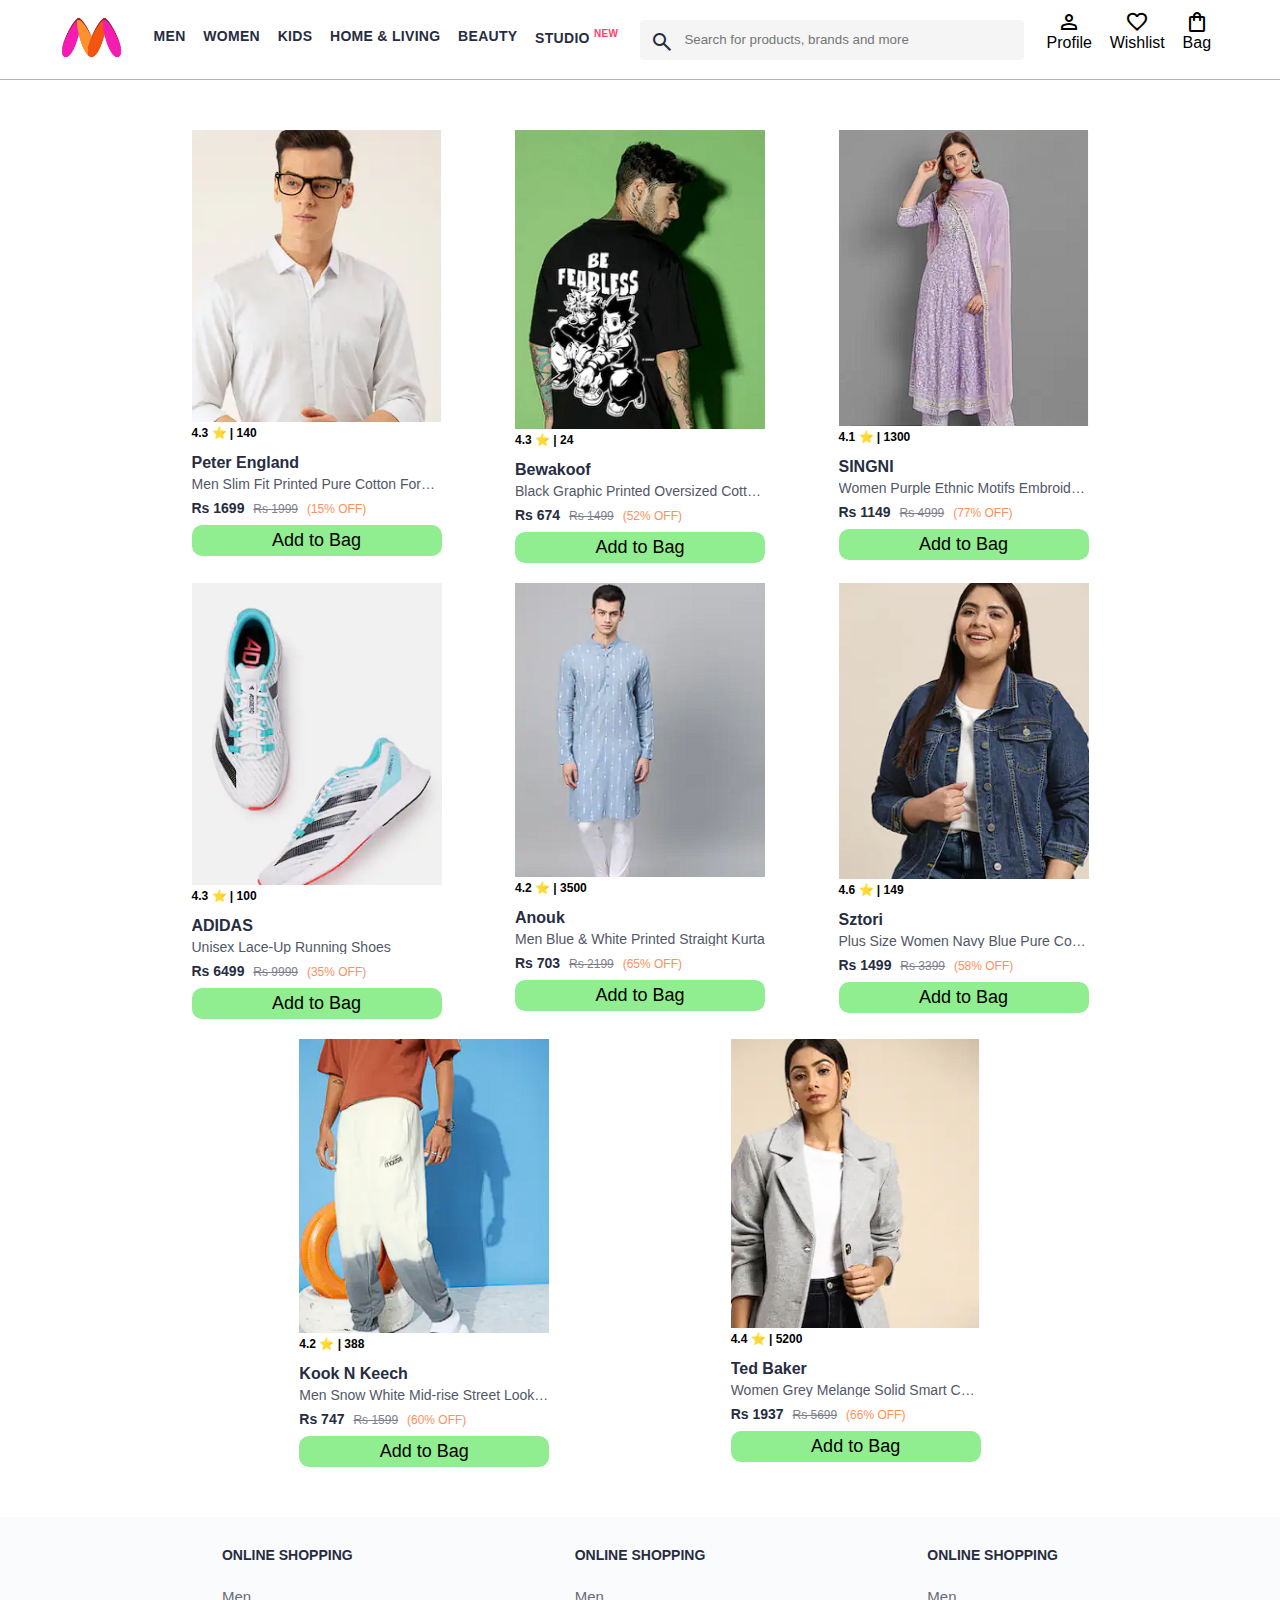
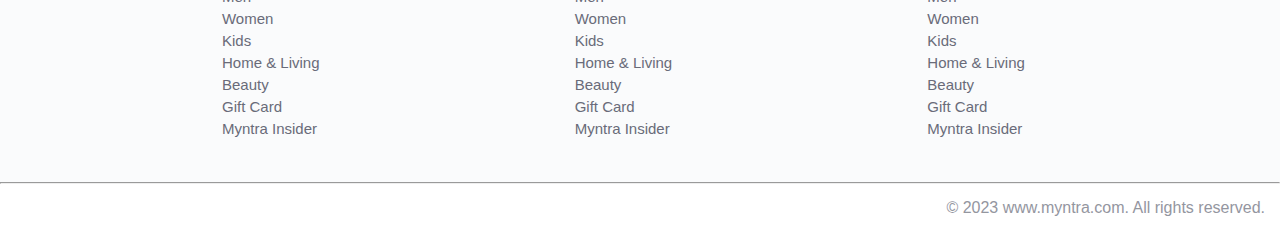
<file: index.html>
<!DOCTYPE html>
<html lang="en">
<head>
    <title>Myntra Functional Clone</title>
    <link rel="stylesheet" href="index.css">
    <link rel="stylesheet" href="https://fonts.googleapis.com/css2?family=Material+Symbols+Outlined:opsz,wght,FILL,GRAD@20..48,100..700,0..1,-50..200" />
</head>
<body>
    <header>
        <div class="logo_container">
            <a href="#"><img class="myntra_home" src="download.png" alt="Myntra Home"></a>
        </div>
        <nav class="nav_bar">
            <a href="#">Men</a>
            <a href="#">Women</a>
            <a href="#">Kids</a>
            <a href="#">Home & Living</a>
            <a href="#">Beauty</a>
            <a href="#">Studio <sup>New</sup></a>
        </nav>
        <div class="search_bar">
            <span class="material-symbols-outlined search_icon">search</span>
            <input class="search_input" placeholder="Search for products, brands and more">
        </div>
        <div class="action_bar">
            <div class="action_container">
                <span class="material-symbols-outlined action_icon">person</span>
                <span class="action_name">Profile</span>
            </div>

            <div class="action_container">
                <span class="material-symbols-outlined action_icon">favorite</span>
                <span class="action_name">Wishlist</span>
            </div>

            <a class="action_container" href="bag.html">
                <span class="material-symbols-outlined action_icon">shopping_bag</span>
                <span class="action_name">Bag</span>
                <span class="bag-item-count">0</span>
            </a>
        </div>
    </header>
    <main>
        <!-- <div class="banner_container">
            <img class="banner_image" src="Screenshot 2023-11-01 191635.png" alt="Main banner">
        </div> -->
        <div class="items-container">
        </div>
    </main>
    <footer>
        <div class="footer_container">
            <div class="footer_column">
                <h3>ONLINE SHOPPING</h3>

                <a href="#">Men</a>
                <a href="#">Women</a>
                <a href="#">Kids</a>
                <a href="#">Home & Living</a>
                <a href="#">Beauty</a>
                <a href="#">Gift Card</a>
                <a href="#">Myntra Insider</a>
            </div>

            <div class="footer_column">
                <h3>ONLINE SHOPPING</h3>

                <a href="#">Men</a>
                <a href="#">Women</a>
                <a href="#">Kids</a>
                <a href="#">Home & Living</a>
                <a href="#">Beauty</a>
                <a href="#">Gift Card</a>
                <a href="#">Myntra Insider</a>
            </div>

            <div class="footer_column">
                <h3>ONLINE SHOPPING</h3>

                <a href="#">Men</a>
                <a href="#">Women</a>
                <a href="#">Kids</a>
                <a href="#">Home & Living</a>
                <a href="#">Beauty</a>
                <a href="#">Gift Card</a>
                <a href="#">Myntra Insider</a>
            </div>
        </div>
        <hr>

        <div class="copyright">
            © 2023 www.myntra.com. All rights reserved.
        </div>
    </footer>
    <script src="items.js"></script>
    <script src="index.js"></script>
    <script src="bag.js"></script>
</body>
</html>
</file>
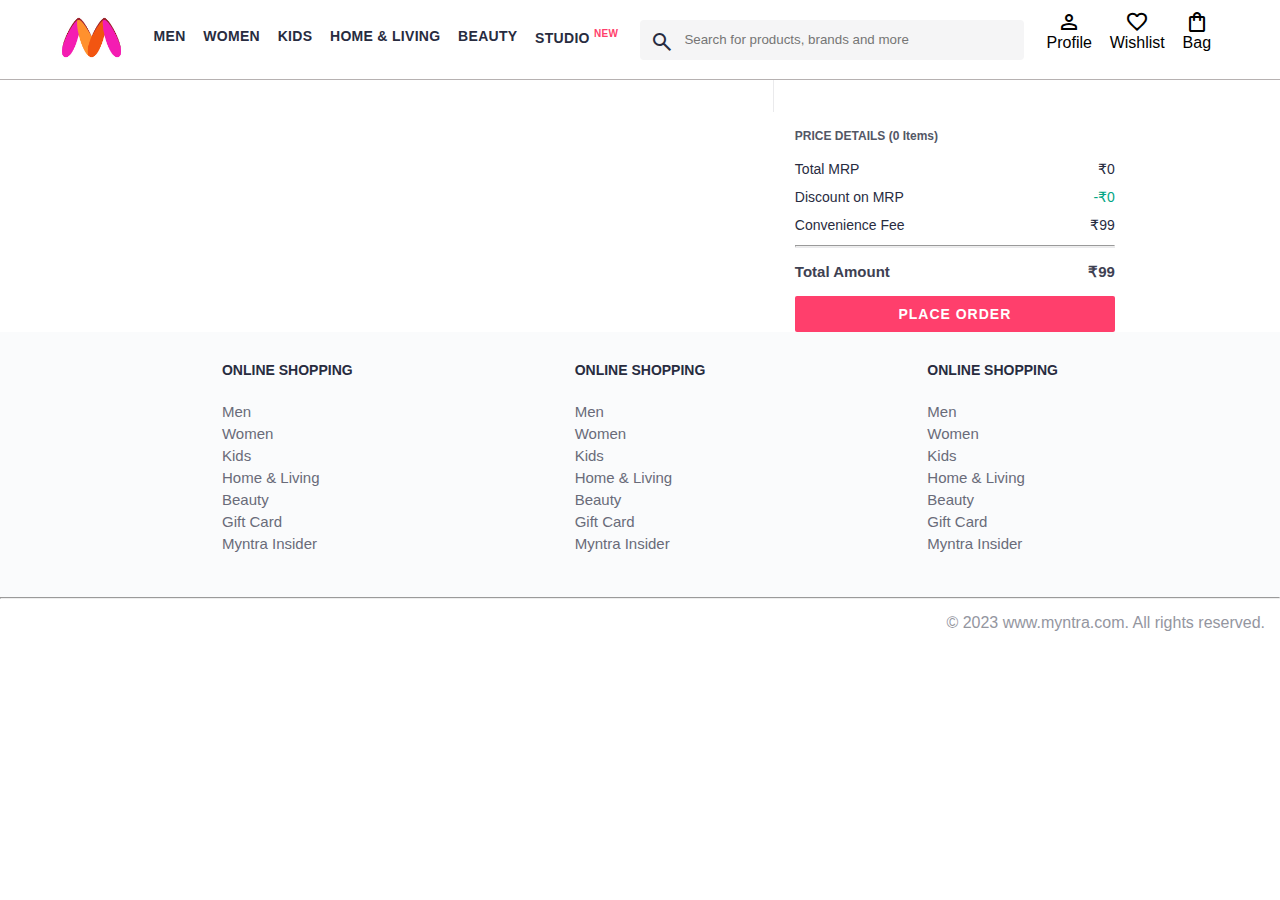
<file: bag.html>
<!DOCTYPE html>
<html lang="en">
<head>
    <title>Myntra Clone</title>
    <link rel="stylesheet" href="index.css">
    <link rel="stylesheet" href="bag.css">
    <link rel="stylesheet" href="https://fonts.googleapis.com/css2?family=Material+Symbols+Outlined:opsz,wght,FILL,GRAD@20..48,100..700,0..1,-50..200" />
</head>
<body>
    <header>
        <div class="logo_container">
            <a href="#"><img class="myntra_home" src="download.png" alt="Myntra Home"></a>
        </div>
        <nav class="nav_bar">
            <a href="#">Men</a>
            <a href="#">Women</a>
            <a href="#">Kids</a>
            <a href="#">Home & Living</a>
            <a href="#">Beauty</a>
            <a href="#">Studio <sup>New</sup></a>
        </nav>
        <div class="search_bar">
            <span class="material-symbols-outlined search_icon">search</span>
            <input class="search_input" placeholder="Search for products, brands and more">
        </div>
        <div class="action_bar">
            <div class="action_container">
                <span class="material-symbols-outlined action_icon">person</span>
                <span class="action_name">Profile</span>
            </div>

            <div class="action_container">
                <span class="material-symbols-outlined action_icon">favorite</span>
                <span class="action_name">Wishlist</span>
            </div>

            <div class="action_container">
                <span class="material-symbols-outlined action_icon">shopping_bag</span>
                <span class="action_name">Bag</span>
                <span class="bag-item-count">0</span>
            </div>
        </div>
    </header>
    <main>
      <div class="bag-page">
        <div class="bag-items-container">
          <div class="bag-item-container">
            <div class="item-left-part">
              <img class="bag-item-img" src="img1.png">
            </div>
            <div class="item-right-part">
              <div class="company">ADIDAS</div>
              <div class="item-name">Men Printed Polo Collar Indian Cricket ODI Jersey</div>
              <div class="price-container">
                <span class="current-price">Rs 999</span>
                <span class="original-price">Rs 999</span>
                <span class="discount-percentage">(0% OFF)</span>
              </div>
              <div class="return-period">
                <span class="return-period-days">14 days</span> return available
              </div>
              <div class="delivery-details">
                Delivery by
                <span class="delivery-details-days">10 Oct 2023</span>
              </div>
            </div>

            <div class="remove-from-cart">X</div>
          </div>

        </div>
        <div class="bag-summary">
          <div class="bag-details-container">
            <div class="price-header">PRICE DETAILS (2 Items) </div>
            <div class="price-item">
              <span class="price-item-tag">Total MRP</span>
              <span class="price-item-value">Rs1284</span>
            </div>
            <div class="price-item">
              <span class="price-item-tag">Discount on MRP</span>
              <span class="price-item-value priceDetail-base-discount">-Rs143</span>
            </div>
            <div class="price-item">
              <span class="price-item-tag">Convenience Fee</span>
              <span class="price-item-value">Rs 99</span>
            </div>
            <hr>
            <div class="price-footer">
              <span class="price-item-tag">Total Amount</span>
              <span class="price-item-value">Rs 1240</span>
            </div>
          </div>
          <button class="btn-place-order">
            <div class="css-xjhrni">PLACE ORDER</div>
          </button>
        </div>

      </div>
    </main>
    <footer>
        <div class="footer_container">
            <div class="footer_column">
                <h3>ONLINE SHOPPING</h3>

                <a href="#">Men</a>
                <a href="#">Women</a>
                <a href="#">Kids</a>
                <a href="#">Home & Living</a>
                <a href="#">Beauty</a>
                <a href="#">Gift Card</a>
                <a href="#">Myntra Insider</a>
            </div>

            <div class="footer_column">
                <h3>ONLINE SHOPPING</h3>

                <a href="#">Men</a>
                <a href="#">Women</a>
                <a href="#">Kids</a>
                <a href="#">Home & Living</a>
                <a href="#">Beauty</a>
                <a href="#">Gift Card</a>
                <a href="#">Myntra Insider</a>
            </div>

            <div class="footer_column">
                <h3>ONLINE SHOPPING</h3>

                <a href="#">Men</a>
                <a href="#">Women</a>
                <a href="#">Kids</a>
                <a href="#">Home & Living</a>
                <a href="#">Beauty</a>
                <a href="#">Gift Card</a>
                <a href="#">Myntra Insider</a>
            </div>
        </div>
        <hr>

        <div class="copyright">
            © 2023 www.myntra.com. All rights reserved.
        </div>
    </footer>
    <script src="items.js"></script>
    <script src="index.js"></script>
    <script src="bag.js"></script>
</body>
</html>
</file>
<file: index.css>
/***************** Item Page CSS **************************/
/*.action_container {
    text-decoration: none;
}
a.action_container:link {
    color:black;
}
.item-details {
    cursor: pointer;
    width: 250px;
    margin: 10px;
}
.stars {
    font-size: 12px;
    font-weight: 700;
    text-align: left;
}
.company {
    font-size: 18px;
    font-weight: 700;
    line-height: 1;
    color: #282c3f;
    margin-bottom: 6px;
    overflow: hidden;
    text-overflow: ellipsis;
    white-space: nowrap;
    margin-top: 20px;
}
.item-name {
    color: #535766;
    font-size: 16px;
    line-height: 1;
    margin-bottom: 0;
    margin-top: 0;
    overflow: hidden;
    text-overflow: ellipsis;
    white-space: nowrap;
    font-weight: 400;
    display: block;
}
.price-container {
    margin-top: 10px;
}
.current-price {
    font-size: 14px;
    font-weight: 700;
    color: #282c3f;
}
.original-price {
    text-decoration: line-through;
    color: #7e818c;
    font-weight: 400;
    margin-left: 5px;
    font-size: 12px;
}
.discount-percentage {
    color: #ff905a;
    font-weight: 400;
    font-size: 12px;
    margin-left: 5px;
}
.btn-bag {
    background-color: lightgreen;
    border: none;
    padding: 5px 15px;
    border-radius: 10px;
    width: 100%;
    margin-top: 7px;
    font-size: 20px;
    cursor: pointer;
}
.bag-items {
    background-color: #f16565;
    white-space: nowrap;
    text-align: center;
    line-height: 18px;
    padding: 0 6px;
    height: 18px;
    position: relative;
    border-radius: 50%;
    font-size: 12px;
    color: #fff;
    left: 13px;
    top: -44px;
    font-weight: 700;
    cursor: pointer;
}*/

* {
    margin: 0;
    padding: 0;
    font-family: Assistant,-apple-system,BlinkMacSystemFont,Segoe UI,Roboto,Helvetica,Arial,sans-serif;
    box-sizing: border-box;
}
header {
    display: flex;
    background-color: #ffffff;
    height: 80px;
    justify-content: space-between;
    align-items: center;
    border-bottom: 1px solid #b6b1b1;
}
.myntra_home {
    height: 45px;
}
.logo_container {
    margin-left: 4%;
}
.action_bar {
    margin-right: 4%;
}
.nav_bar {
    display: flex;
    min-width: 500px;
    justify-content: space-evenly;
}
.nav_bar a {
    font-size: 14px;
    letter-spacing: .3px;
    color: #282c3f;
    font-weight: 700;
    text-transform: uppercase;
    text-decoration: none;
    padding: 28px 0;
    border-bottom: 5px solid #ffffff;
}
.nav_bar a:hover {
    border-bottom: 4px solid #f54e77;
}

.nav_bar a sup {
    color: #ff3f6c;
    font-size: 10px;
}

.search_bar {
    height: 40px;
    min-width: 200px;
    width: 30%;
    display: flex;
    align-items: center;
}
.search_icon {
    box-sizing: content-box;
    height: 20px;
    padding: 10px;

    background-color: #f5f5f6;
    color: #282c3f;
    font-weight: 300;
    border-radius: 4px 0 0 4px;
}
.search_input {
    color: #696e79;
    background-color: #f5f5f6;
    flex-grow: 1;
    height: 40px;
    border: 0;
    border-radius: 0 4px 4px 0;
}

.action_bar {
    display: flex;
    min-width: 200px;
    justify-content: space-evenly;
}

.action_container {
    display: flex;
    flex-direction: column;
    align-items: center;
}

/* Main section */
.banner_container {
    margin: 40px 0;
}
.banner_image {
    width: 100%;
}

.category_heading {
    text-transform: uppercase;
    color: #3e4152;
    letter-spacing: .15em;
    font-size: 1.8em;
    margin: 50px 0 10px 30px;
    max-height: 5em;
    font-weight: 700;
}

.category_items, .items-container {
    width: 80%;
    margin: 50px 10%;
    display: flex;
    flex-wrap: wrap;
    justify-content: space-evenly;
}

.sale_item {
    width: 250px;
}

.footer_container {
    padding: 30px 0px 40px 0px;
    background: #FAFBFC;
    display: flex;
    justify-content: space-evenly;
}

.footer_column {
    display: flex;
    flex-direction: column;
}

.footer_column h3 {
    color: #282c3f;
    font-size: 14px;
    margin-bottom: 25px;
}

.footer_column a {
    color: #696b79;
    font-size: 15px;
    text-decoration: none;
    padding-bottom: 5px;
}

.copyright {
    color: #94969f;
    text-align: end;
    padding: 15px;
}

.items-container {
    width: 80%;
    margin: 40px 10%;
}
.item-container {
    width: 250px;
    margin: 10px;
}
.item-image {
    width: 100%;
}
.rating {
    font-size: 12px;
    font-weight: 700;
}
.company-name {
    margin-top: 15px;
    font-size: 16px;
    font-weight: 700;
    line-height: 1;
    color: #282c3f;
    margin-bottom: 6px;
    overflow: hidden;
    text-overflow: ellipsis;
    white-space: nowrap;
}
.item-name {
    color: #535766;
    font-size: 14px;
    line-height: 1;
    margin-bottom: 0;
    margin-top: 0;
    overflow: hidden;
    text-overflow: ellipsis;
    white-space: nowrap;
    font-weight: 400;
    display: block;
}
.price {
    margin-top: 10px;
    font-size: 14px;
    line-height: 15px;
    color: #282c3f;
    white-space: nowrap;
}
.current-price {
    font-size: 14px;
    font-weight: 700;
    color: #282c3f;
}
.original-price {
    text-decoration: line-through;
    color: #7e818c;
    font-weight: 400;
    margin-left: 5px;
    font-size: 12px;
}
.discount {
    color: #ff905a;
    font-weight: 400;
    font-size: 12px;
    margin-left: 5px;
}
.btn-add-bag {
    margin-top: 8px;
    font-size: 18px;
    width: 100%;
    background-color: lightgreen;
    border: none;
    padding: 5px 15px;
    border-radius: 10px;
    cursor: pointer;
}
.bag-item-count {
    background-color: #f16565;
    white-space: nowrap;
    text-align: center;
    line-height: 18px;
    padding: 0 6px;
    height: 18px;
    position: relative;
    border-radius: 50%;
    font-size: 12px;
    color: #fff;
    left: 13px;
    top: -44px;
    font-weight: 700;
    cursor: pointer;
}
.action_container {
    text-decoration: none;
}
a.action_container:link {
    color:black;
}
</file>
<file: bag.css>
.bag-items-container {
  display: inline-block;
  width: 64%;
  padding-right: 20px;
  border-right: 1px solid #eaeaec;
  padding-top: 32px;
  color: #282c3f;
  font-size: 13px;
  line-height: 1.42857143;
}

.bag-page {
  width: 75%;
  margin-left: 12.5%;
}

.bag-summary {
  vertical-align: top;
  display: inline-block;
  width: 35%;
  padding: 24px 0 0 16px;
  color: #282c3f;
  font-size: 13px;
  line-height: 1.42857143;
}

.bag-details-container {
  margin-bottom: 16px;
}

.price-header {
  font-size: 12px;
  font-weight: 700;
  margin: 24px 0 16px;
  color: #535766;
}

.price-item {
  margin-bottom: 12px;
  line-height: 16px;
  font-size: 14px;
  color: #282c3f;
}

.price-item-value {
  float: right;
}

.priceDetail-base-discount {
  color: #03a685;
}

.price-footer {
  font-weight: 700;
  font-size: 15px;
  padding-top: 16px;
  border-top: 1px solid #eaeaec;
  color: #3e4152;
  line-height: 16px;
}

.btn-place-order {
  width: 100%;
  letter-spacing: 1px;
  font-size: 14px;
  font-weight: 600;
  border-radius: 2px;
  border-width: 0px;
  padding: 10px 16px;
  background-color: rgb(255, 63, 108);
  color: rgb(255, 255, 255);
  cursor: pointer;
}

.bag-item-container {
  margin-bottom: 8px;
  background: #fff;
  font-size: 14px;
  border: 1px solid #eaeaec;
  border-radius: 4px;
  position: relative;
  padding: 12px 12px 0;
}

.item-left-part {
  position: absolute;
  background: rgb(255, 242, 223);
  height: 148px;
  width: 111px;
}

.item-right-part {
  padding-left: 12px;
  position: relative;
  min-height: 148px;
  margin-left: 111px;
  margin-bottom: 12px;
}

.bag-item-img {
  width: 100%;
}

.return-period {
  display: inline-flex;
  font-size: 14px;
  padding-top: 8px;
}

.return-period-days {
  font-weight: 700;
  margin-right: 4px;
}

.delivery-details {
  margin-top: 5px;
  color: #282c3f;
  font-size: 12px;
  letter-spacing: -.1px;
  margin-bottom: 8px;
  line-height: 15px;
}

.delivery-details-days {
  color: #03a685;
}

.remove-from-cart {
  position: absolute;
  font-size: 25px;
  top: 10px;
  right: 18px;
  width: 14px;
  height: 14px;
  cursor: pointer;
}
</file>
